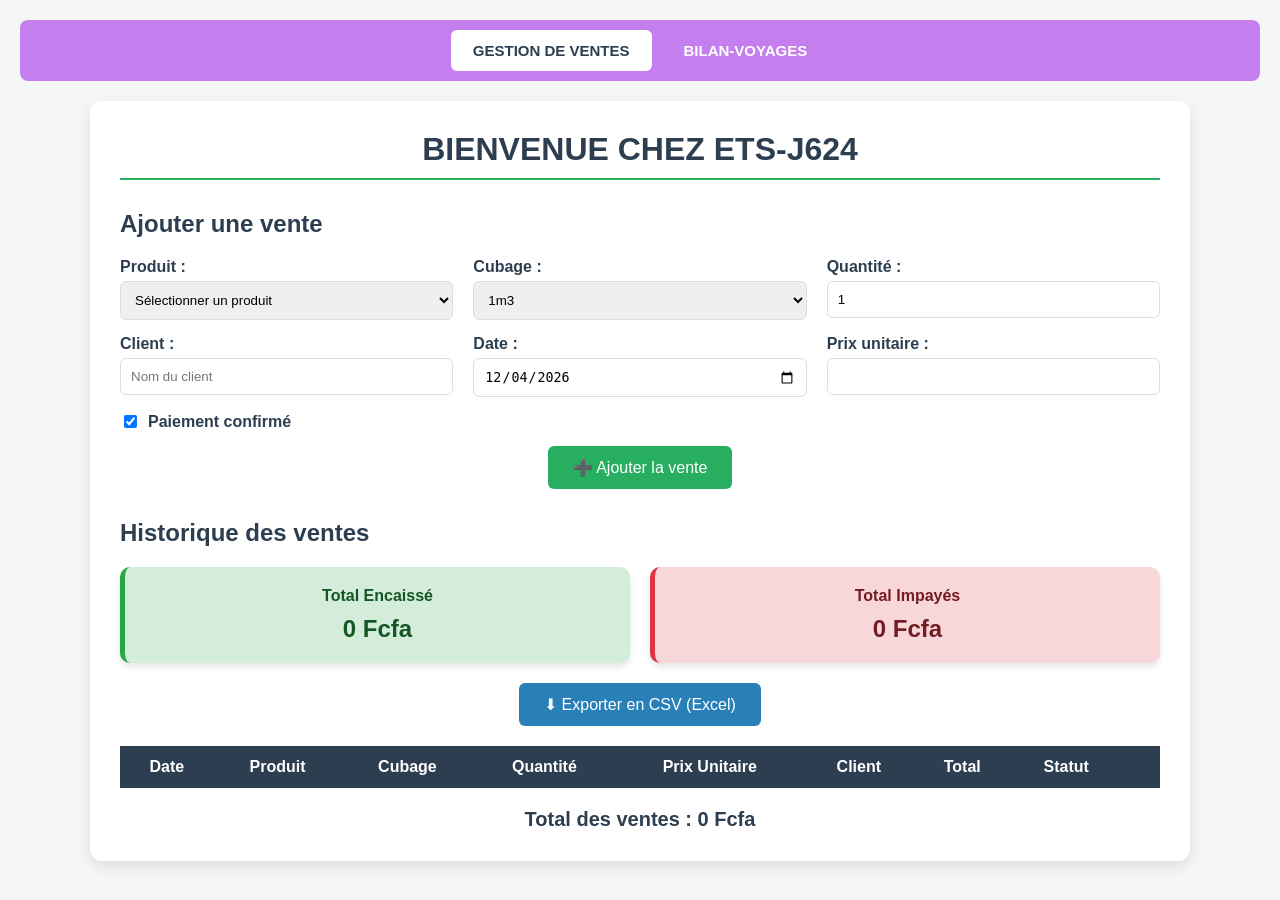
<file: index (4).html>
<!DOCTYPE html>
<html lang="fr">
<head>
<meta charset="UTF-8">
<meta name="viewport" content="width=device-width, initial-scale=1.0">
<title>ETS-J624 – Gestion Graviers, Sables et Voyages</title>
<style>
:root{--primary:#2c3e50;--secondary:#27ae60;--danger:#e74c3c;--light:#f4f7f6;--accent:#c57eee}
*{box-sizing:border-box}
body{font-family:'Segoe UI',Tahoma,Geneva,Verdana,sans-serif;background:var(--light);color:var(--primary);margin:0;padding:20px}
nav{background:var(--accent);padding:10px;border-radius:8px;margin-bottom:20px;display:flex;gap:10px;justify-content:center;flex-wrap:wrap}
nav button{background:transparent;color:#fff;border:2px solid transparent;padding:10px 20px;border-radius:6px;font-weight:bold;font-size:15px;cursor:pointer;width:auto;margin:0}
nav button.active{background:#fff;color:var(--primary)}
.container{max-width:1100px;margin:auto;background:#fff;padding:30px;border-radius:12px;box-shadow:0 5px 15px rgba(0,0,0,.1)}
h1{text-align:center;border-bottom:2px solid var(--secondary);padding-bottom:10px;margin-top:0}
h2{margin-top:30px}
.page{display:none}.page.active{display:block}
.form-group{display:flex;gap:20px;margin-bottom:15px;flex-wrap:wrap}
.form-group>div{flex:1;min-width:180px}
label{display:block;margin-bottom:5px;font-weight:bold}
input,select{width:100%;padding:10px;border:1px solid #ddd;border-radius:6px}
.check{display:flex;align-items:center;gap:8px;margin:5px 0 15px}
.check input{width:auto}
.btn{background:var(--secondary);color:#fff;padding:12px 25px;border:none;border-radius:6px;cursor:pointer;font-size:16px;transition:.3s}
.btn:hover{background:#219150}
.btn.blue{background:#2980b9}.btn.blue:hover{background:#21618c}
.center{text-align:center}
.table-wrap{overflow-x:auto}
table{width:100%;border-collapse:collapse;margin-top:20px}
th{background:var(--primary);color:#fff;padding:12px;text-align:center}
td{padding:10px;border-bottom:1px solid #ddd;text-align:center}
tfoot td{background:#333;color:#fff;font-weight:bold}
tr.sep td{background:#000;padding:2px;border:0}
.status-btn{padding:6px 12px;border-radius:4px;cursor:pointer;font-weight:bold;font-size:14px;border:1px solid}
.status-paid{background:#d4edda;color:#155724;border-color:#c3e6cb}
.status-pending{background:#f8d7da;color:#721c24;border-color:#f5c6cb}
.del{background:none;border:none;color:var(--danger);cursor:pointer;font-size:18px}
.stats{display:flex;gap:20px;margin:20px 0;flex-wrap:wrap}
.stat{flex:1;min-width:200px;padding:20px;border-radius:10px;text-align:center;box-shadow:0 4px 6px rgba(0,0,0,.1)}
.stat h3{margin:0 0 10px;font-size:1rem}.stat p{margin:0;font-size:1.5rem;font-weight:bold}
.stat.paid{background:#d4edda;color:#155724;border-left:5px solid #28a745}
.stat.pending{background:#f8d7da;color:#721c24;border-left:5px solid #dc3545}
.total{margin-top:20px;font-size:20px;text-align:center;font-weight:bold}
.grid{display:grid;grid-template-columns:repeat(auto-fit,minmax(170px,1fr));gap:12px;background:#f9fafb;padding:16px;border-radius:8px;margin-bottom:16px}
.hint{font-size:13px;color:#777;margin:6px 0 0}
.entry input{min-width:90px;padding:6px}.entry td{padding:4px}.entry .n{font-weight:bold;width:34px}.toast{position:fixed;top:14px;left:50%;transform:translateX(-50%);z-index:99;max-width:90%;padding:14px 22px;border-radius:8px;color:#fff;font-weight:bold;box-shadow:0 4px 12px rgba(0,0,0,.3);cursor:pointer;display:none}
.toast.ok{background:#27ae60}.toast.err{background:#e74c3c}
.modal{position:fixed;inset:0;background:rgba(0,0,0,.5);display:none;align-items:center;justify-content:center;z-index:100}
.modal div{background:#fff;padding:24px;border-radius:10px;text-align:center;max-width:90%}
.modal button{margin:10px 6px 0}
.tot-label{text-align:right}
img,table{max-width:100%}
@media (max-width:900px){
  .container{padding:20px}
}
@media (max-width:700px){
  body{padding:8px}
  .container{padding:14px;border-radius:8px}
  h1{font-size:1.25rem}
  h2{font-size:1.1rem;margin-top:22px}
  nav{padding:6px;gap:6px}
  nav button{flex:1;padding:10px 6px;font-size:13px}
  .form-group{gap:10px;margin-bottom:10px}
  .form-group>div{min-width:100%}
  input,select{font-size:16px;padding:12px}
  .btn{width:100%;margin:6px 0;padding:14px}
  .stats{gap:10px}.stat{min-width:100%;padding:14px}
  .stat p{font-size:1.2rem}
  .total{font-size:17px}
  .toast{width:92%;top:8px}
  /* Tableaux -> cartes */
  table.cards,table.cards tbody,table.cards tfoot{display:block;width:100%}
  table.cards thead{display:none}
  table.cards tr{display:block;border:1px solid #ddd;border-radius:8px;margin:10px 0;padding:4px 0;background:#fff}
  table.cards td{display:flex;justify-content:space-between;align-items:center;gap:12px;text-align:right;border:0;padding:6px 12px}
  table.cards td[data-label]::before{content:attr(data-label);font-weight:bold;text-align:left;flex:0 0 40%;color:var(--primary)}
  table.cards td:not([data-label]){justify-content:flex-end}
  table.cards td input{width:60%;flex:1}
  table.cards tr.sep{border:0;padding:0;margin:14px 0;height:4px;background:#000}
  table.cards tr.sep td{display:none}
  table.cards tfoot tr{background:#333;color:#fff;border-color:#333}
  table.cards tfoot td[data-label]::before{color:#fff}
  table.cards tfoot td.tot-label{display:block;text-align:center;font-size:1.1rem}
  table.entry tr{background:#f9fafb}
}
.pos{color:#155724}.neg{color:#c0392b}
</style>
</head>
<body>

<div id="toast" class="toast"></div>
<div id="modal" class="modal"><div><p id="modalTxt"></p><button class="btn" id="modalYes">Oui</button><button class="btn blue" id="modalNo">Non</button></div></div>
<nav>
  <button data-page="ventes" class="active">GESTION DE VENTES</button>
  <button data-page="voyages">BILAN-VOYAGES</button>
</nav>

<div class="container">
  <h1>BIENVENUE CHEZ ETS-J624</h1>

  <!-- ===================== VENTES ===================== -->
  <section id="ventes" class="page active">
    <h2>Ajouter une vente</h2>
    <div id="salesForm">
      <div class="form-group">
        <div><label for="product">Produit :</label>
          <select id="product" required><option value="">Sélectionner un produit</option></select></div>
        <div><label for="cubage">Cubage :</label>
          <select id="cubage" required></select></div>
        <div><label for="quantity">Quantité :</label>
          <input type="number" id="quantity" min="0.1" step="0.1" value="1" required></div>
      </div>
      <div class="form-group">
        <div><label for="client">Client :</label>
          <input type="text" id="client" placeholder="Nom du client" required></div>
        <div><label for="sdate">Date :</label>
          <input type="date" id="sdate" required></div>
        <div><label>Prix unitaire :</label>
          <input type="text" id="unitPrice" readonly></div>
      </div>
      <label class="check"><input type="checkbox" id="paye" checked> Paiement confirmé</label>
      <div class="center"><button type="button" id="addVente" class="btn">➕ Ajouter la vente</button></div>
    </div>

    <h2>Historique des ventes</h2>
    <div class="stats">
      <div class="stat paid"><h3>Total Encaissé</h3><p><span id="totalPaid">0</span> Fcfa</p></div>
      <div class="stat pending"><h3>Total Impayés</h3><p><span id="totalPending">0</span> Fcfa</p></div>
    </div>
    <div class="center"><button class="btn blue" id="exportVentes">⬇ Exporter en CSV (Excel)</button></div>
    <div class="table-wrap">
    <table class="cards">
      <thead><tr><th>Date</th><th>Produit</th><th>Cubage</th><th>Quantité</th><th>Prix Unitaire</th><th>Client</th><th>Total</th><th>Statut</th><th></th></tr></thead>
      <tbody id="salesTable"></tbody>
    </table></div>
    <div class="total">Total des ventes : <span id="totalAmount">0</span> Fcfa</div>
  </section>

  <!-- ===================== VOYAGES ===================== -->
  <section id="voyages" class="page">
    <h2>Bilan-Voyages</h2>
    <div id="tripForm">
      <div class="form-group">
        <div><label for="vDate">Date :</label><input type="date" id="vDate" required></div>
        <div><label>Lignes remplies :</label><input type="text" id="vCount" readonly></div>
      </div>
      <div class="table-wrap">
      <table class="entry cards">
        <thead><tr><th>#</th><th>Désignation</th><th>Client</th><th>Vente (FCFA)</th><th>Gas-oil</th><th>Matériel</th><th>Dépenses (F.Route/Salaire)</th><th></th></tr></thead>
        <tbody id="entryBody"></tbody>
      </table></div>
      <label class="check"><input type="checkbox" id="chargeUnique"> Compter gas-oil, matériel et dépenses une seule fois par jour (1re ligne seulement)</label>
      <div class="center">
        <button type="button" id="addRow" class="btn blue">➕ Ajouter une ligne</button>
        <button type="button" id="addTrip" class="btn">✔ Ajouter (clôturer la journée)</button>
      </div>
      <p class="hint">Pour une même date, saisissez au moins 1 désignation avec sa vente et son matériel, puis validez avec « Ajouter ». Entrée = champ suivant.</p>
    </div>
    <button class="btn blue" id="exportVoyages">⬇ Exporter en CSV (Excel)</button>
    <div class="table-wrap">
    <table class="cards">
      <thead><tr><th>Date</th><th>Désignation</th><th>Client</th><th>Vente</th><th>Gas-oil</th><th>Matériel</th><th>Dépenses</th><th>Revenu</th><th></th></tr></thead>
      <tbody id="tripBody"></tbody>
      <tfoot><tr>
        <td colspan="3" class="tot-label">TOTAUX</td>
        <td id="tVente" data-label="Vente">0</td><td id="tGasoil" data-label="Gas-oil">0</td><td id="tMat" data-label="Matériel">0</td><td id="tDep" data-label="Dépenses">0</td><td id="tRev" data-label="Revenu">0</td><td></td>
      </tr></tfoot>
    </table></div>
  </section>
</div>

<script>
/* ---------- Tarifs (issus de SABLES-GRAVIERS.py) ---------- */
const TARIFS = {
  "Gravier 5-15": {"1m3":11000,"Tricycle":13000,"Brouette":1500,"Bafana":1000,"Bachet":13000},
  "Gravier 5-25": {"1m3":10500,"Tricycle":13000,"Brouette":1500,"Bafana":1000,"Bachet":13000},
  "Sable":        {"1m3":8000, "Tricycle":9000, "Brouette":1000,"Bafana":500, "Bachet":9000}
};
const CUBAGES = Object.keys(TARIFS["Gravier 5-15"]);

/* ---------- Utilitaires ---------- */
const $ = id => document.getElementById(id);
const fmt = n => Number(n).toLocaleString('fr-FR');
const esc = s => String(s).replace(/[&<>"']/g, c => ({'&':'&amp;','<':'&lt;','>':'&gt;','"':'&quot;',"'":'&#39;'}[c]));
const today = () => new Date().toISOString().slice(0,10);
function load(key){ try { return JSON.parse(localStorage.getItem(key)) || []; } catch(e){ return []; } }
function save(key, v){ try { localStorage.setItem(key, JSON.stringify(v)); } catch(e){} }
function downloadCSV(rows, name){
  const csv = rows.map(r => r.map(c => '"' + String(c).replace(/"/g,'""') + '"').join(';')).join('\n');
  const a = document.createElement('a');
  a.href = URL.createObjectURL(new Blob(['\uFEFF' + csv], {type:'text/csv;charset=utf-8'}));
  a.download = name; a.click();
}


/* Messages intégrés (alert/confirm peuvent être bloqués dans certains affichages) */
let toastTimer;
function msg(text, ok){
  const t = document.getElementById('toast');
  t.textContent = text; t.className = 'toast ' + (ok ? 'ok' : 'err'); t.style.display = 'block';
  clearTimeout(toastTimer); toastTimer = setTimeout(() => t.style.display = 'none', 5000);
  t.onclick = () => t.style.display = 'none';
}
function askConfirm(text, yes){
  const m = document.getElementById('modal');
  document.getElementById('modalTxt').textContent = text; m.style.display = 'flex';
  document.getElementById('modalYes').onclick = () => { m.style.display = 'none'; yes(); };
  document.getElementById('modalNo').onclick = () => m.style.display = 'none';
}

/* ---------- Navigation ---------- */
document.querySelectorAll('nav button').forEach(b => b.addEventListener('click', () => {
  document.querySelectorAll('nav button').forEach(x => x.classList.toggle('active', x === b));
  document.querySelectorAll('.page').forEach(p => p.classList.toggle('active', p.id === b.dataset.page));
}));

/* ==================== VENTES ==================== */
let ventes = load('ventes');
Object.keys(TARIFS).forEach(p => $('product').insertAdjacentHTML('beforeend', `<option>${p}</option>`));
CUBAGES.forEach(c => $('cubage').insertAdjacentHTML('beforeend', `<option>${c}</option>`));
$('sdate').value = today();

function majPrix(){
  const p = TARIFS[$('product').value];
  $('unitPrice').value = p ? fmt(p[$('cubage').value]) + ' Fcfa' : '';
}
$('product').addEventListener('change', majPrix);
$('cubage').addEventListener('change', majPrix);

$('addVente').addEventListener('click', () => {
  if (!$('product').value || !$('client').value.trim() || !(parseFloat($('quantity').value) > 0) || !$('sdate').value)
    return msg('Veuillez remplir tous les champs (produit, quantité, client, date).');
  const produit = $('product').value, cubage = $('cubage').value;
  const qte = parseFloat($('quantity').value);
  const prix = TARIFS[produit][cubage];
  ventes.push({
    id: Date.now(), date: $('sdate').value, produit, cubage, qte, prix,
    client: $('client').value.trim(), total: prix * qte, paye: $('paye').checked
  });
  save('ventes', ventes);
  $('client').value = ''; $('quantity').value = 1; $('paye').checked = true;
  renderVentes();
  msg('Vente ajoutée.', true);
});

function renderVentes(){
  let paid = 0, pending = 0;
  $('salesTable').innerHTML = ventes.map(v => {
    v.paye ? paid += v.total : pending += v.total;
    return `<tr>
      <td data-label="Date">${esc(v.date)}</td><td data-label="Produit">${esc(v.produit)}</td><td data-label="Cubage">${esc(v.cubage)}</td><td data-label="Quantité">${v.qte}</td>
      <td data-label="Prix unitaire">${fmt(v.prix)}</td><td data-label="Client">${esc(v.client)}</td><td data-label="Total">${fmt(v.total)}</td>
      <td data-label="Statut"><button type="button" class="status-btn ${v.paye ? 'status-paid' : 'status-pending'}" onclick="toggleVente(${v.id})">${v.paye ? 'Payé' : 'Non payé'}</button></td>
      <td><button class="del" title="Supprimer" onclick="delVente(${v.id})">🗑</button></td></tr>`;
  }).join('');
  $('totalPaid').textContent = fmt(paid);
  $('totalPending').textContent = fmt(pending);
  $('totalAmount').textContent = fmt(paid + pending);
}
function toggleVente(id){ const v = ventes.find(x => x.id === id); if (v){ v.paye = !v.paye; save('ventes', ventes); renderVentes(); } }
function delVente(id){ askConfirm('Supprimer cette vente ?', () => { ventes = ventes.filter(x => x.id !== id); save('ventes', ventes); renderVentes(); }); }
/* Totaux de quantités par jour / semaine (ISO) / mois pour l'export */
const dec = n => String(Math.round(n * 10) / 10).replace('.', ',');
function cleSemaine(d){
  const [y, m, j] = d.split('-').map(Number);
  const t = new Date(Date.UTC(y, m - 1, j)), dow = t.getUTCDay() || 7;
  const jeudi = new Date(t); jeudi.setUTCDate(t.getUTCDate() + 4 - dow);
  const an = jeudi.getUTCFullYear();
  const sem = Math.ceil(((jeudi - Date.UTC(an, 0, 1)) / 864e5 + 1) / 7);
  const lun = new Date(t); lun.setUTCDate(t.getUTCDate() - (dow - 1));
  const dim = new Date(lun); dim.setUTCDate(lun.getUTCDate() + 6);
  const f = x => x.toISOString().slice(0, 10);
  return `${an}-S${String(sem).padStart(2, '0')} (du ${f(lun)} au ${f(dim)})`;
}
const CATEGORIES = ['Sable', 'Gravier 5-25', 'Gravier 5-15'];
function ligneTotaux(k, o){ return [k, ...CATEGORIES.map(c => dec(o.c[c] || 0))]; }
function totauxPar(cleFn, titre, colonne){
  const m = {};
  ventes.forEach(v => {
    const k = cleFn(v.date);
    m[k] = m[k] || {q: 0, n: 0, c: {}};
    m[k].q += v.qte; m[k].n++;
    m[k].c[v.produit] = (m[k].c[v.produit] || 0) + v.qte;
  });
  return [[''], [titre], [colonne, ...CATEGORIES],
    ...Object.keys(m).sort().map(k => ligneTotaux(k, m[k]))];
}
$('exportVentes').addEventListener('click', () => {
  if (!ventes.length) return msg('Aucune vente à exporter.');
  const general = {q: 0, n: ventes.length, c: {}};
  ventes.forEach(v => { general.q += v.qte; general.c[v.produit] = (general.c[v.produit] || 0) + v.qte; });
  downloadCSV([['Date','Produit','Cubage','Quantité','Prix Unitaire','Client','Total','Statut'],
    ...ventes.map(v => [v.date,v.produit,v.cubage,dec(v.qte),v.prix,v.client,v.total,v.paye?'Payé':'Non payé']),
    ...totauxPar(d => d, 'TOTAL PAR JOUR', 'Jour'),
    ...totauxPar(cleSemaine, 'TOTAL PAR SEMAINE', 'Semaine'),
    ...totauxPar(d => d.slice(0, 7), 'TOTAL PAR MOIS', 'Mois'),
    [''], ligneTotaux('TOTAL GÉNÉRAL', general)],
    `Rapport_Ventes_${today()}.csv`);
});

/* ==================== VOYAGES ==================== */
let voyages = load('voyages');
$('vDate').value = today();

const MIN_LIGNES = 1;
const num = v => parseFloat(v) || 0;
function addRow(){
  const n = $('entryBody').rows.length + 1;
  $('entryBody').insertAdjacentHTML('beforeend', `<tr>
    <td class="n" data-label="Ligne">${n}</td>
    <td data-label="Désignation"><input type="text" class="e-design" placeholder="Désignation"></td>
    <td data-label="Client"><input type="text" class="e-client" placeholder="Client"></td>
    <td data-label="Vente (FCFA)"><input type="number" class="e-vente" min="0"></td>
    <td data-label="Gas-oil"><input type="number" class="e-gasoil" min="0"></td>
    <td data-label="Matériel"><input type="number" class="e-mat" min="0"></td>
    <td data-label="Dépenses"><input type="number" class="e-dep" min="0"></td>
    <td>${n > MIN_LIGNES ? '<button type="button" class="del" title="Retirer la ligne" onclick="this.closest(\'tr\').remove();renumber()">✖</button>' : ''}</td></tr>`);
  majCount();
}
function renumber(){ [...$('entryBody').rows].forEach((tr,i) => tr.querySelector('.n').textContent = i+1); majCount(); }
function filledRows(){ return [...$('entryBody').rows].filter(tr => tr.querySelector('.e-design').value.trim() !== ''); }
function majCount(){ const n = filledRows().length; $('vCount').value = n + ' ligne(s) remplie(s) – minimum ' + MIN_LIGNES; }
function initRows(){ $('entryBody').innerHTML = ''; for (let i = 0; i < MIN_LIGNES; i++) addRow(); }
initRows();
$('entryBody').addEventListener('input', majCount);
$('addRow').addEventListener('click', addRow);

$('addTrip').addEventListener('click', () => {
  const date = $('vDate').value;
  if (!date) return msg('Veuillez choisir une date.');
  document.querySelectorAll('#entryBody input').forEach(i => i.style.outline = '');
  const bad = (tr, sel) => { tr.querySelector(sel).style.outline = '2px solid #e74c3c'; };
  // ligne avec des montants mais sans désignation
  for (const tr of $('entryBody').rows) {
    const vide = !tr.querySelector('.e-design').value.trim();
    const aDesValeurs = ['.e-client','.e-vente','.e-gasoil','.e-mat','.e-dep'].some(c => tr.querySelector(c).value.trim() !== '');
    if (vide && aDesValeurs) { bad(tr, '.e-design'); return msg(`Ligne ${tr.querySelector('.n').textContent} : la désignation est manquante.`); }
  }
  const rows = filledRows();
  // chaque désignation doit avoir une vente et un matériel
  for (const tr of rows) {
    const n = tr.querySelector('.n').textContent;
    if (!(num(tr.querySelector('.e-vente').value) > 0)) { bad(tr, '.e-vente'); return msg(`Ligne ${n} : indiquez la vente (supérieure à 0).`); }
    if (tr.querySelector('.e-mat').value.trim() === '') { bad(tr, '.e-mat'); return msg(`Ligne ${n} : indiquez le matériel (0 si aucun).`); }
  }
  if (rows.length < MIN_LIGNES)
    return msg('Saisissez au moins 1 désignation pour cette date avant de valider.');
  const dejaCompte = voyages.some(v => v.date === date);
  rows.forEach((tr, i) => {
    const q = c => tr.querySelector(c).value;
    const vente = num(q('.e-vente'));
    let gasoil = num(q('.e-gasoil')), mat = num(q('.e-mat')), depense = num(q('.e-dep'));
    if ($('chargeUnique').checked && (i > 0 || dejaCompte)) { gasoil = 0; mat = 0; depense = 0; }
    voyages.push({ id: Date.now() + i, date, design: q('.e-design').trim(), client: q('.e-client').trim(),
      vente, gasoil, mat, depense, revenu: vente - (gasoil + mat + depense) });
  });
  save('voyages', voyages);
  initRows();
  renderVoyages();
  msg(`${rows.length} lignes enregistrées pour le ${date}.`, true);
});

function renderVoyages(){
  const t = {vente:0,gasoil:0,mat:0,depense:0,revenu:0};
  let html = '', last = null;
  voyages.forEach(v => {
    if (last !== null && last !== v.date) html += '<tr class="sep"><td colspan="9"></td></tr>';
    last = v.date;
    Object.keys(t).forEach(k => t[k] += v[k]);
    html += `<tr><td data-label="Date">${esc(v.date)}</td><td data-label="Désignation">${esc(v.design)}</td><td data-label="Client">${esc(v.client)}</td>
      <td data-label="Vente">${fmt(v.vente)}</td><td data-label="Gas-oil">${fmt(v.gasoil)}</td><td data-label="Matériel">${fmt(v.mat)}</td><td data-label="Dépenses">${fmt(v.depense)}</td>
      <td data-label="Revenu"><b class="${v.revenu >= 0 ? 'pos' : 'neg'}">${fmt(v.revenu)}</b></td>
      <td><button class="del" title="Supprimer" onclick="delVoyage(${v.id})">🗑</button></td></tr>`;
  });
  $('tripBody').innerHTML = html;
  $('tVente').textContent = fmt(t.vente); $('tGasoil').textContent = fmt(t.gasoil);
  $('tMat').textContent = fmt(t.mat); $('tDep').textContent = fmt(t.depense); $('tRev').textContent = fmt(t.revenu);
}
function delVoyage(id){ askConfirm('Supprimer ce voyage ?', () => { voyages = voyages.filter(x => x.id !== id); save('voyages', voyages); renderVoyages(); }); }
$('exportVoyages').addEventListener('click', () => {
  if (!voyages.length) return msg('Aucun voyage à exporter.');
  downloadCSV([['Date','Désignation','Client','Vente','Gas-oil','Matériel','Dépenses','Revenu'],
    ...voyages.map(v => [v.date,v.design,v.client,v.vente,v.gasoil,v.mat,v.depense,v.revenu])],
    'ventes_kiosque.csv');
});

$('salesForm').addEventListener('keydown', e => { if (e.key === 'Enter'){ e.preventDefault(); $('addVente').click(); } });
$('tripForm').addEventListener('keydown', e => {
  if (e.key !== 'Enter' || e.target.tagName !== 'INPUT' || e.target.type === 'checkbox') return;
  e.preventDefault();
  const f = [...$('tripForm').querySelectorAll('input:not([readonly]):not([type=checkbox])')];
  const nxt = f[f.indexOf(e.target) + 1];
  if (nxt) nxt.focus();
});

renderVentes();
renderVoyages();
</script>
</body>
</html>
</file>
